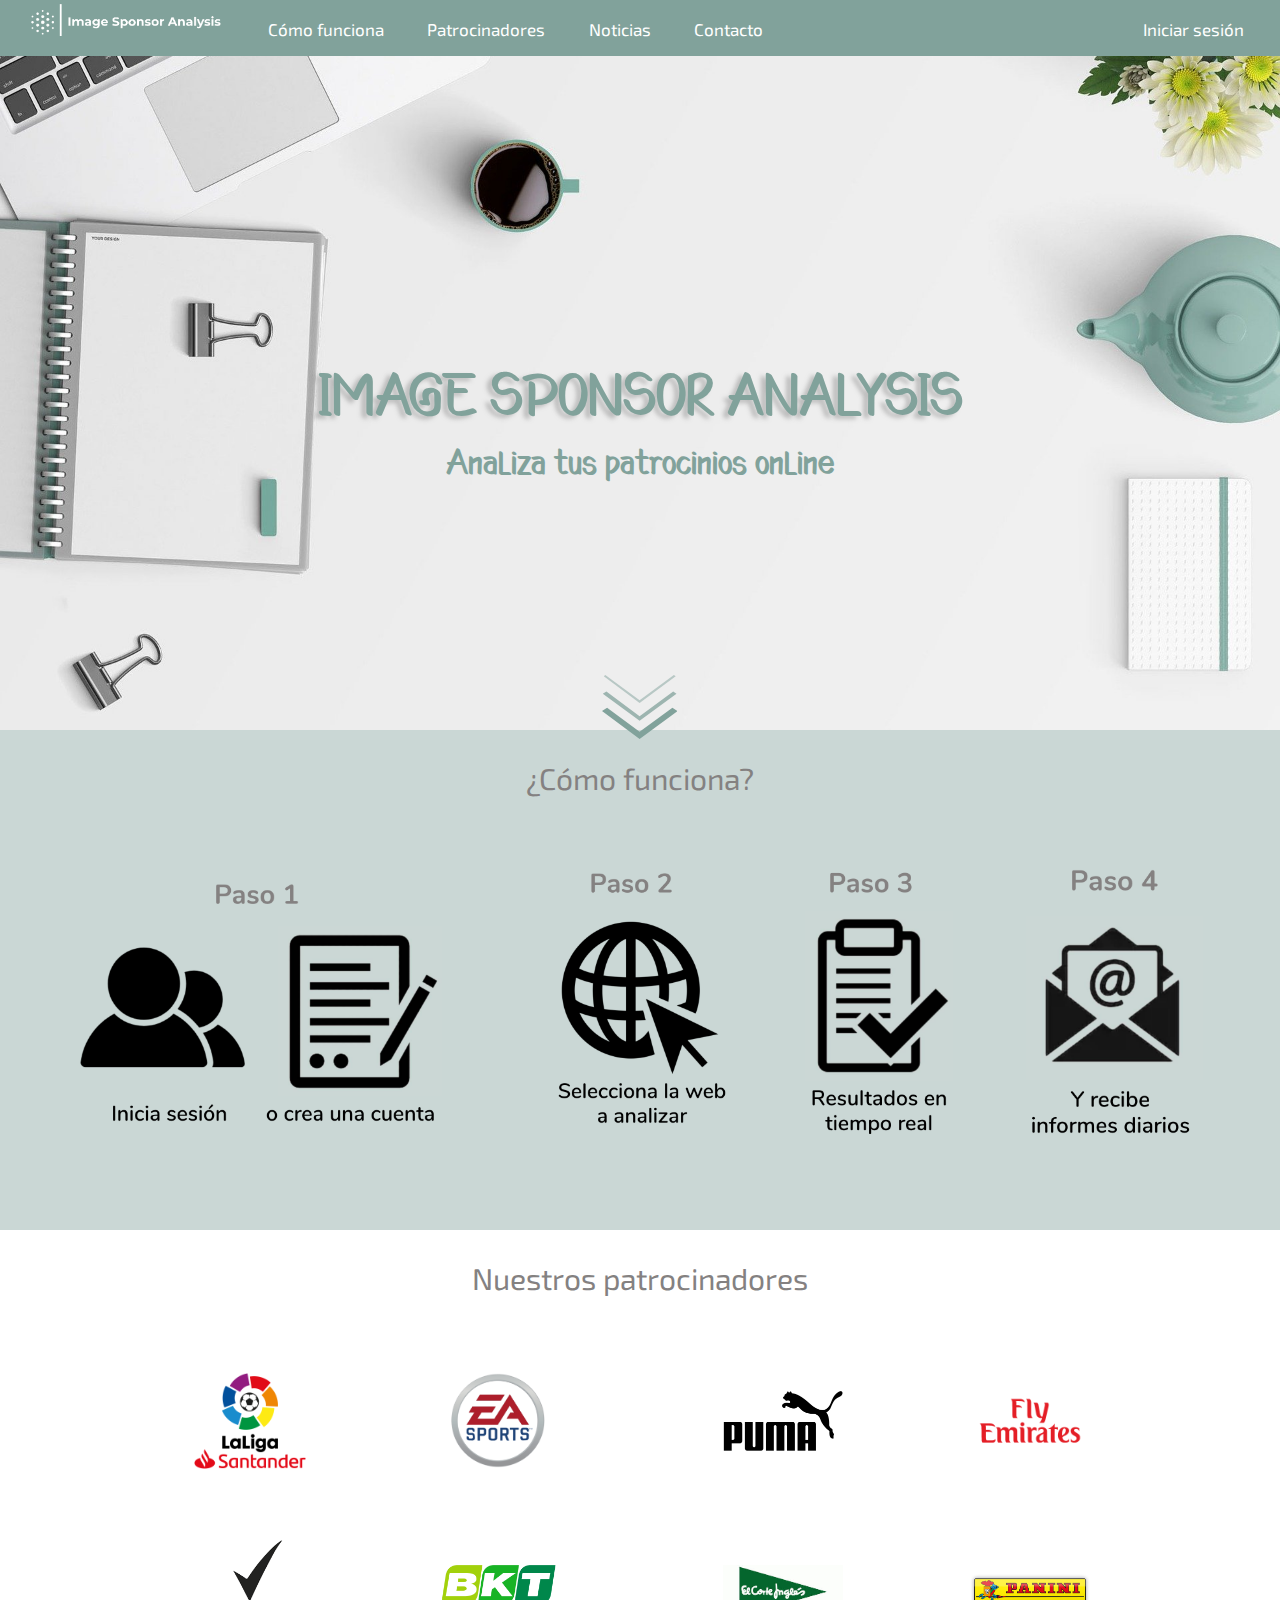
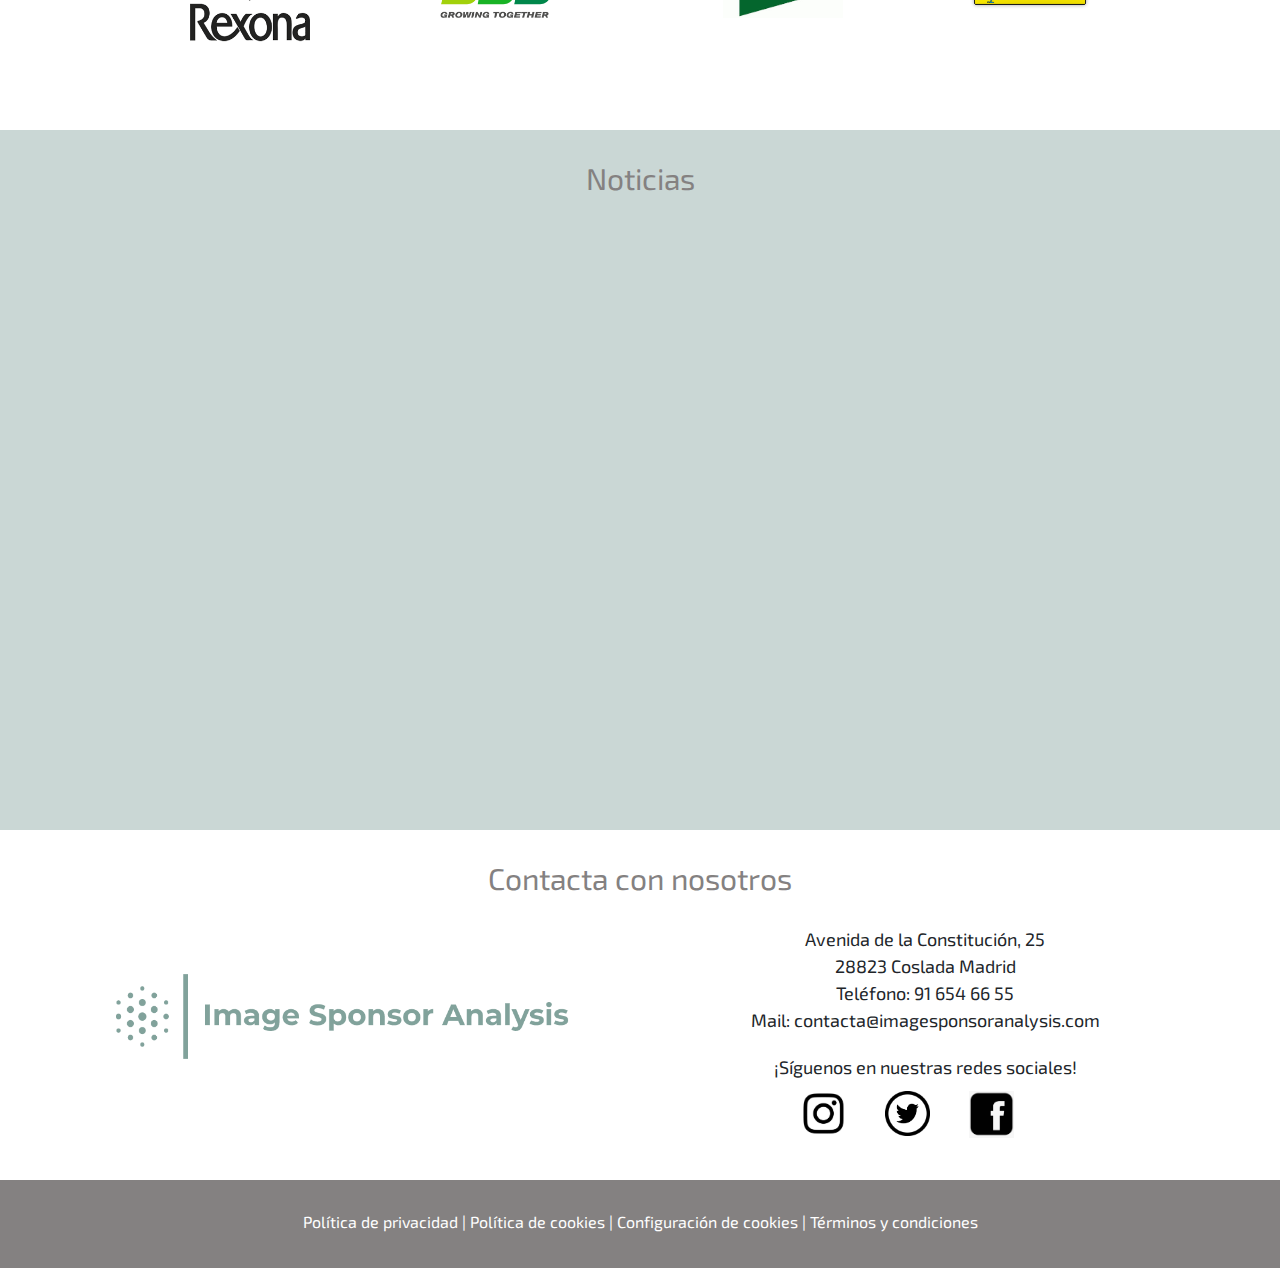
<file: index.html>
<!DOCTYPE html>
<html lang="en">
<head>
    <meta charset="UTF-8">
    <title>IMAGE SPONSOR ANALYSIS</title>
    <link rel="icon" href="/views/fav.ico" type="favicon"/>
    <link rel="stylesheet" href="css/materialize.min.css">
    <link rel="stylesheet" href="css/bootstrap.min.css">
    <link rel="stylesheet" href="css/bootstrap-grid.min.css">
    <link rel="stylesheet" href="css/bootstrap-reboot.min.css">    
    <link rel="stylesheet" href="//cdn.datatables.net/1.10.20/js/jquery.dataTables.min.js">  
    <link rel="stylesheet" href="https://cdnjs.cloudflare.com/ajax/libs/animate.css/4.1.0/animate.min.css"/>
    <link rel="stylesheet" href="css/styles.css">  
    
    <script src="js/materialize.min.js"></script>
    <script src="js/jquery.js"></script>
    <script src="https://maxcdn.bootstrapcdn.com/bootstrap/3.4.0/js/bootstrap.min.js"></script>
    <script src="js/jquery.aniview.js"></script>
    <script src="js/index.js"></script>
</head>
<body>
<header class="d-flex">
    <div class="nav">
        <ul>
          <li class="home"><a id="link-home" href="#/" class="logo-image"></a></li>
          <li class="how-it-work"><a id="link-how-it-work" href="#/">Cómo funciona</a></li>
          <li class="sponsor"><a id="link-sponsor" href="#/">Patrocinadores</a></li>
          <li class="news"><a id="link-news" href="#">Noticias</a></li>
          <li class="contact"><a id="link-contact" href="#">Contacto</a></li>
        </ul>
        <ul class="list-right">
            <li class="login"><a id="link-login" href="/views/login.html">Iniciar sesión</a></li>
        </ul>
      </div>
</header>
<section id="section-home">
    <div class="image-bg">
        <h1 class="title-header">IMAGE SPONSOR ANALYSIS</h1>
        <h2 class="subtitle-header">Analiza tus patrocinios online</h2>
        <svg id="more-arrows">
            <polygon class="arrow-top" points="37.6,27.9 1.8,1.3 3.3,0 37.6,25.3 71.9,0 73.7,1.3 "/>
            <polygon class="arrow-middle" points="37.6,45.8 0.8,18.7 4.4,16.4 37.6,41.2 71.2,16.4 74.5,18.7 "/>
            <polygon class="arrow-bottom" points="37.6,64 0,36.1 5.1,32.8 37.6,56.8 70.4,32.8 75.5,36.1 "/>
        </svg>
    </div>
</section>
<section id="section-how-it-work">
    <div class="image-how-it-work">
        <div class="container text-center">            
            <div class="row">
                <div class="col-lg-12">
                    <h2 class="title-section">¿Cómo funciona?</h2>
                </div>
                <div class="col-lg-4 col-md-6 col-xs-6 how-it-work-step-1">
                </div>
                <div class="col-lg-3 col-md-6 col-xs-6 how-it-work-step-2">
                </div>
                <div class="col-lg-3 col-md-6 col-xs-6 how-it-work-step-3">
                </div>
                <div class="col-lg-2 col-md-6 col-xs-6 how-it-work-step-4">
                </div>
            </div>
        </div>
    </div>
</section>
<section id="section-sponsor">
    <div class="bg-sponsor">
        <div class="container text-center">            
            <div class="row">
                <div class="col-lg-12">
                    <h2 class="title-section">Nuestros patrocinadores</h2>
                </div>
                <div class="col-lg-3 col-md-3 col-xs-3 text-right">
                    <a href="https://www.laliga.com/patrocinadores" target="_blank" title="La Liga Santander">
                        <div class="logo logo-la-liga"></div>
                    </a>    
                </div>
                <div class="col-lg-3 col-md-3 col-xs-3 text-right">
                    <a href="https://www.laliga.com/patrocinadores" target="_blank" title="EA Sport">
                        <div class="logo logo-ea-sport"></div>
                    </a>
                </div>
                <div class="col-lg-3 col-md-3 col-xs-3 text-left">
                    <a href="https://www.laliga.com/patrocinadores" target="_blank" title="Puma">
                        <div class="logo logo-puma"></div>
                    </a>
                </div>
                <div class="col-lg-3 col-md-3 col-xs-3 text-left">
                    <a href="https://www.laliga.com/patrocinadores" target="_blank" title="Fly Emirates">
                        <div class="logo logo-fly-emirates"></div>
                    </a>
                </div>
                <div class="col-lg-3 col-md-3 col-xs-3 text-right">
                    <a href="https://www.laliga.com/patrocinadores" target="_blank" title="Rexona">
                        <div class="logo logo-rexona"></div>
                    </a>    
                </div>
                <div class="col-lg-3 col-md-3 col-xs-3 text-right">
                    <a href="https://www.laliga.com/patrocinadores" target="_blank" title="BKT">
                        <div class="logo logo-bkt"></div>
                    </a>
                </div>
                <div class="col-lg-3 col-md-3 col-xs-3 text-left">
                    <a href="https://www.laliga.com/patrocinadores" target="_blank" title="El Corte Inglés">
                        <div class="logo logo-el-corte-ingles"></div>
                    </a>
                </div>
                <div class="col-lg-3 col-md-3 col-xs-3 text-left">
                    <a href="https://www.laliga.com/patrocinadores" target="_blank" title="Panini">
                        <div class="logo logo-panini"></div>
                    </a>
                </div>
            </div>
        </div>
    </div>
</section>
<section id="section-news">
    <div class="bg-news">
        <div class="container text-center">            
            <div class="row">
                <div class="col-lg-12">
                    <h2 class="title-section">Noticias</h2>
                </div>
                <div class="col-lg-6 col-md-6 col-xs-12 news-left">
                    <a href="https://informationisbeautiful.net/visualizations/mega-what-the-worlds-biggest-and-most-notable-power-plants/" target="_blank" title="Information is Beautiful">
                        <div class="news news-left-1"></div>
                    </a>
                </div>
                <div class="col-lg-6 col-md-6 col-xs-12 news-right">
                    <a href="https://informationisbeautiful.net/beautifulnews/" target="_blank" title="Information is Beautiful">
                        <div class="news news-right-1"></div>
                    </a>
                </div>
                <div class="col-lg-6 col-md-6 col-xs-12 news-left">
                    <a href="https://informationisbeautiful.net/visualizations/diversity-in-tech/" target="_blank" title="Information is Beautiful">
                        <div class="news news-left-2"></div>
                    </a>
                </div>
                <div class="col-lg-6 col-md-6 col-xs-12 news-right">
                    <a href="https://informationisbeautiful.net/visualizations/mountains-out-of-molehills/" target="_blank" title="Information is Beautiful">
                        <div class="news news-right-2"></div>
                    </a>
                </div>
            </div>
        </div>
    </div>
</section>
<section id="section-contact">
    <div class="bg-contact">
        <div class="container text-center">            
            <div class="row">
                <div class="col-lg-12">
                    <h2 class="title-section">Contacta con nosotros</h2>
                </div>
                <div class="col-lg-6 col-md-6 col-xs-12">
                    <div class="logo-bg-contact"></div>
                </div>
                <div class="col-lg-6 col-md-6 col-xs-12">
                    <div class="info-contact">
                        Avenida de la Constitución, 25 <br>
                        28823 Coslada Madrid <br>
                        Teléfono: 91 654 66 55
                        <br>
                        Mail: contacta@imagesponsoranalysis.com <br>
                    </div>
                    <div class="info-rrss">
                        ¡Síguenos en nuestras redes sociales! <br>
                        <span class="logo-instagram"></span>
                        <span class="logo-twitter"></span>
                        <span class="logo-fb"></span>                        
                    </div>
                </div>
            </div>
        </div>
    </div>
</section>

<footer>
    <div class="footer-info">
        Política de privacidad | Política de cookies | Configuración de cookies | Términos y condiciones 
    </div>
</footer>
</body>
</html>
</file>
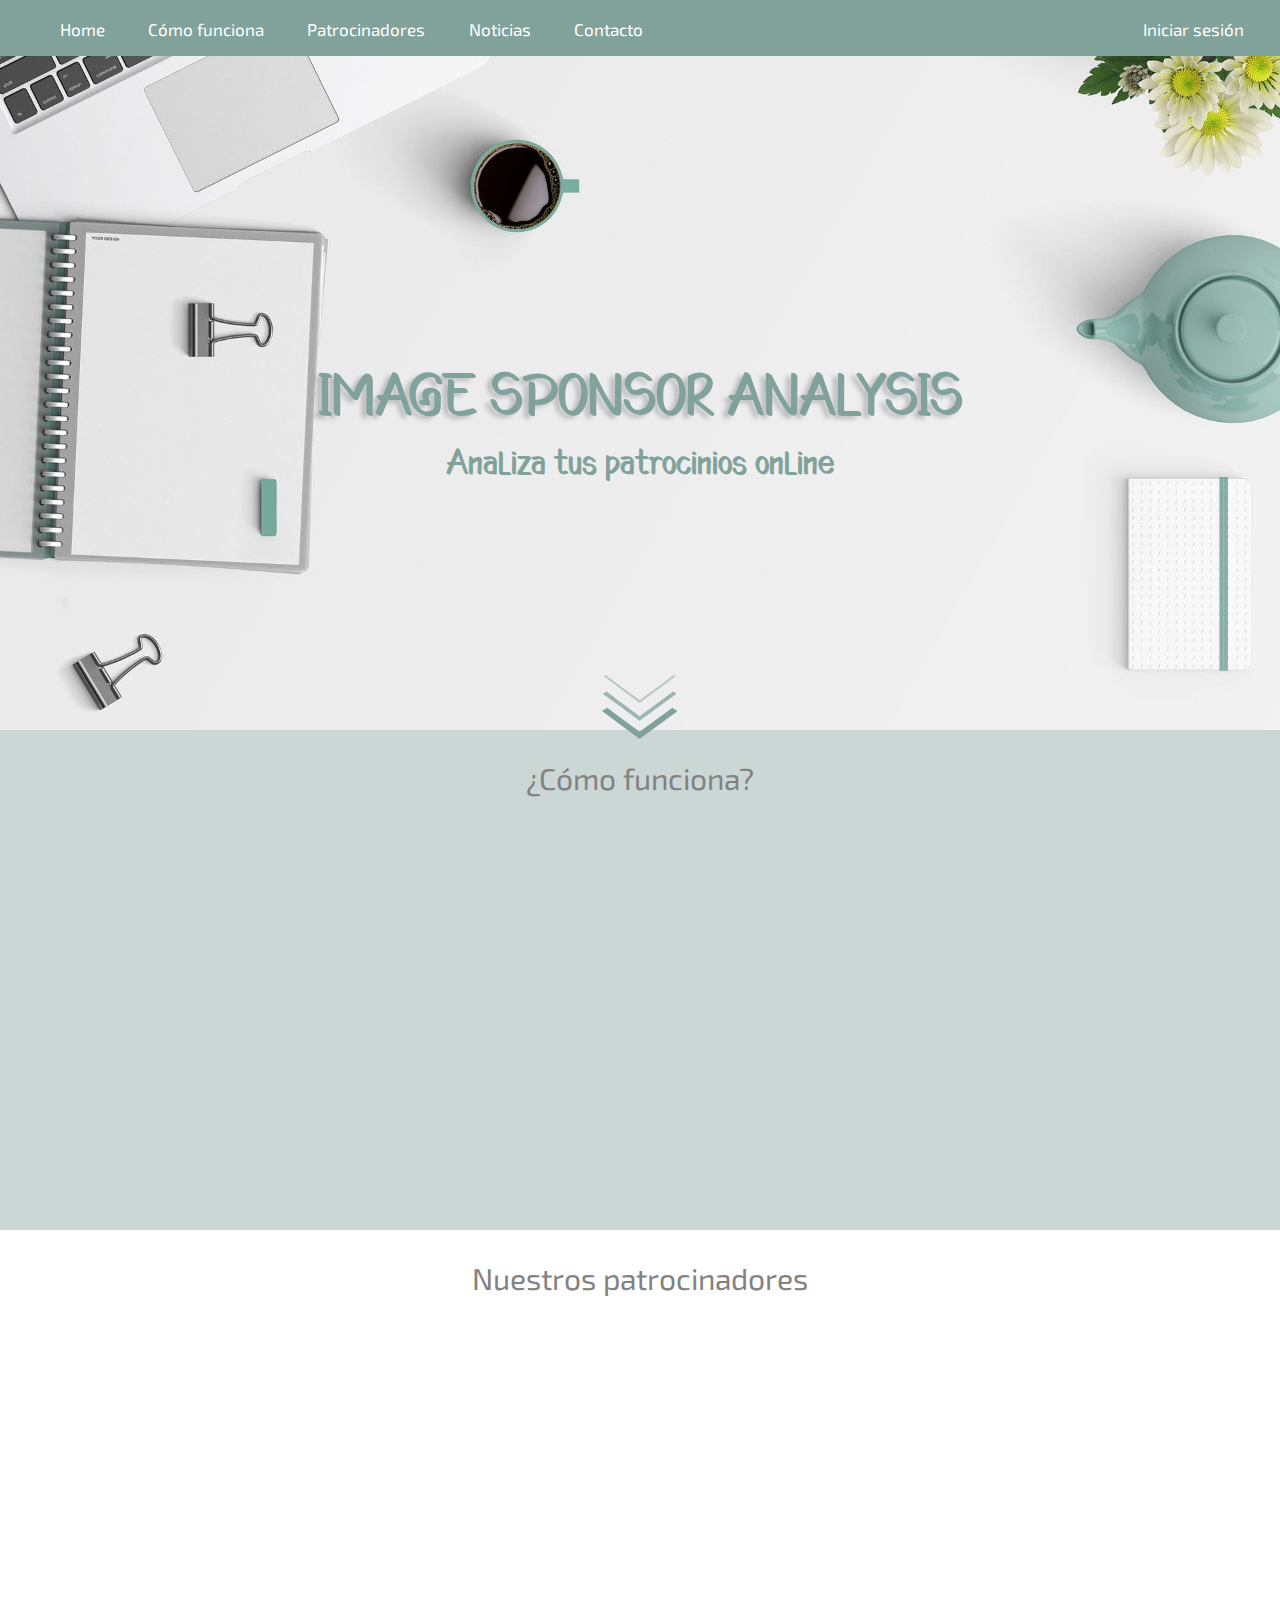
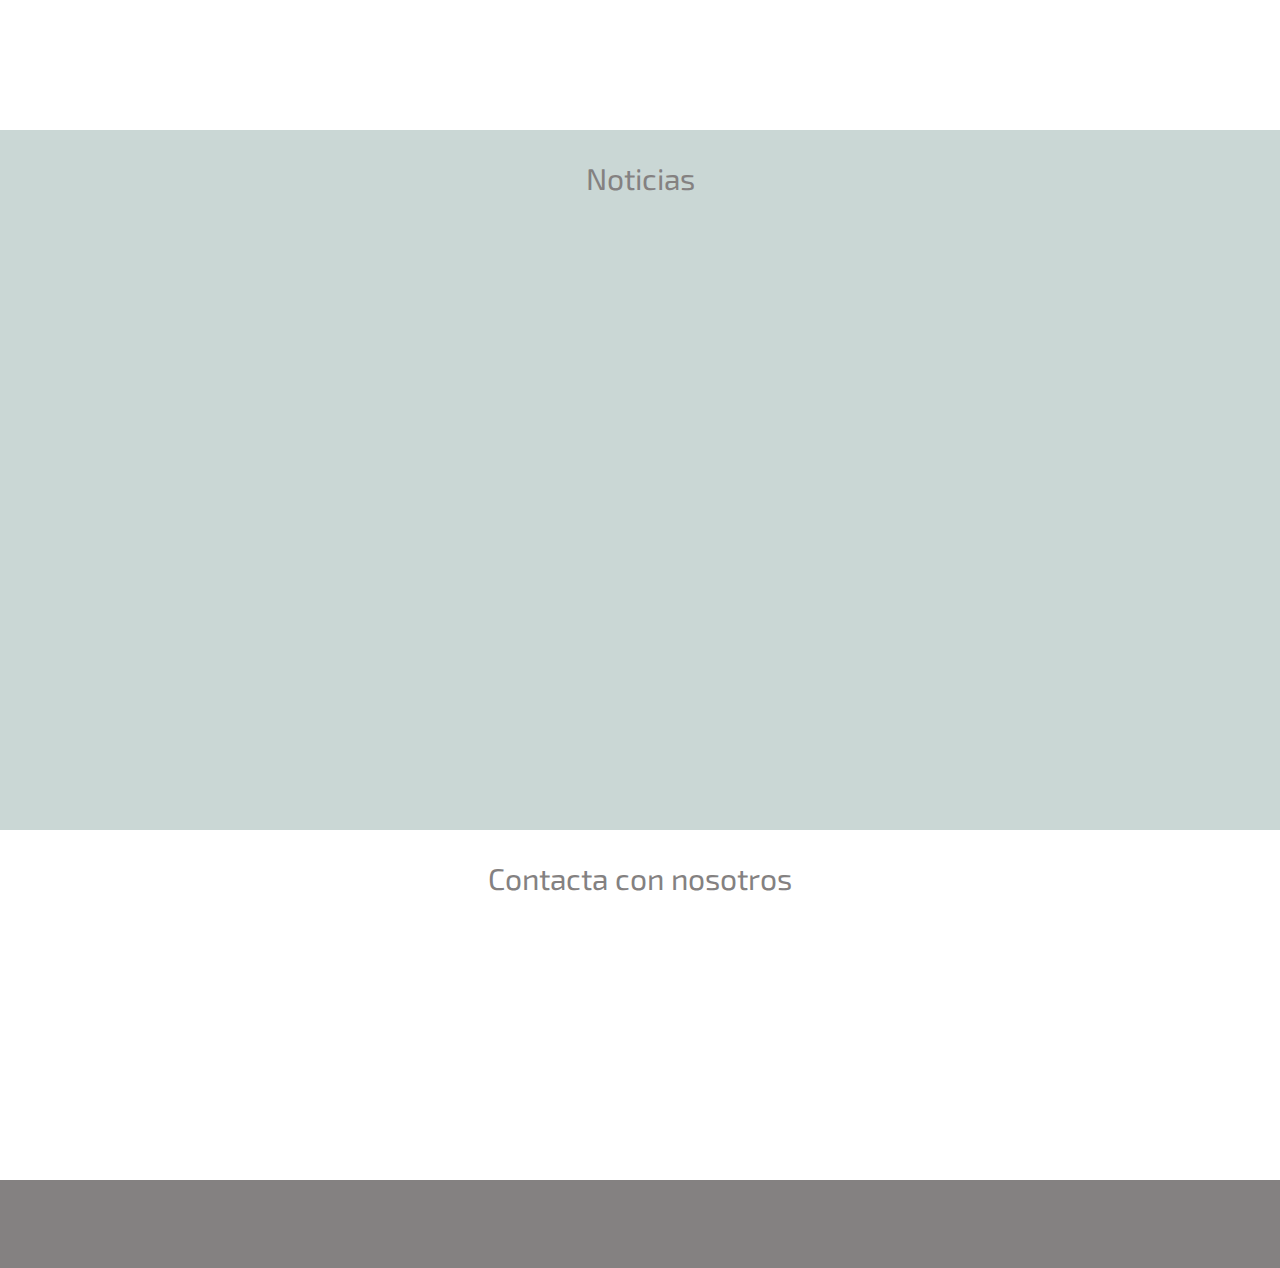
<file: views/index.html>
<!DOCTYPE html>
<html lang="en">
<head>
    <meta charset="UTF-8">
    <title>IMAGE SPONSOR ANALYSIS</title>
    <link rel="icon" href="favicon.ico" type="views/favicon"/>
    <link rel="stylesheet" href="../css/materialize.min.css">
    <link rel="stylesheet" href="../css/bootstrap.min.css">
    <link rel="stylesheet" href="../css/bootstrap-grid.min.css">
    <link rel="stylesheet" href="../css/bootstrap-reboot.min.css">    
    <link rel="stylesheet" href="//cdn.datatables.net/1.10.20/js/jquery.dataTables.min.js">  
    <link rel="stylesheet" href="../css/styles.css">  
    
    <script src="../js/materialize.min.js"></script>
    <script src="../js/jquery.js"></script>
    <script src="https://maxcdn.bootstrapcdn.com/bootstrap/3.4.0/js/bootstrap.min.js"></script>
    <script src="../js/index.js"></script>
</head>
<body>
<header class="d-flex">
    <div class="nav">
        <ul>
          <li class="home"><a id="link-home" href="#/">Home</a></li>
          <li class="how-it-work"><a id="link-how-it-work" href="#/">Cómo funciona</a></li>
          <li class="sponsor"><a id="link-sponsor" href="#/">Patrocinadores</a></li>
          <li class="news"><a id="link-news" href="#">Noticias</a></li>
          <li class="contact"><a id="link-contact" href="#">Contacto</a></li>
        </ul>
        <ul class="list-right">
            <li class="login"><a id="link-login" href="/views/sponsor.html">Iniciar sesión</a></li>
        </ul>
      </div>
</header>
<section>
    <div class="image-bg">
        <h1 class="title-header">IMAGE SPONSOR ANALYSIS</h1>
        <h2 class="subtitle-header">Analiza tus patrocinios online</h2>
        <svg id="more-arrows">
            <polygon class="arrow-top" points="37.6,27.9 1.8,1.3 3.3,0 37.6,25.3 71.9,0 73.7,1.3 "/>
            <polygon class="arrow-middle" points="37.6,45.8 0.8,18.7 4.4,16.4 37.6,41.2 71.2,16.4 74.5,18.7 "/>
            <polygon class="arrow-bottom" points="37.6,64 0,36.1 5.1,32.8 37.6,56.8 70.4,32.8 75.5,36.1 "/>
        </svg>
    </div>
</section>
<section id="section-how-it-work">
    <div class="image-how-it-work">
        <div class="container text-center">            
            <div class="row">
                <div class="col-lg-12">
                    <h2 class="title-section">¿Cómo funciona?</h2>
                </div>
            </div>
        </div>
    </div>
</section>
<section id="section-sponsor">
    <div class="bg-sponsor">
        <div class="container text-center">            
            <div class="row">
                <div class="col-lg-12">
                    <h2 class="title-section">Nuestros patrocinadores</h2>
                </div>
            </div>
        </div>
    </div>
</section>
<section id="section-news">
    <div class="bg-news">
        <div class="container text-center">            
            <div class="row">
                <div class="col-lg-12">
                    <h2 class="title-section">Noticias</h2>
                </div>
            </div>
        </div>
    </div>
</section>
<section id="section-contact">
    <div class="bg-contact">
        <div class="container text-center">            
            <div class="row">
                <div class="col-lg-12">
                    <h2 class="title-section">Contacta con nosotros</h2>
                </div>
            </div>
        </div>
    </div>
</section>

<footer>
    <div class="footer-info">
        
    </div>
</footer>
</body>
</html>
</file>
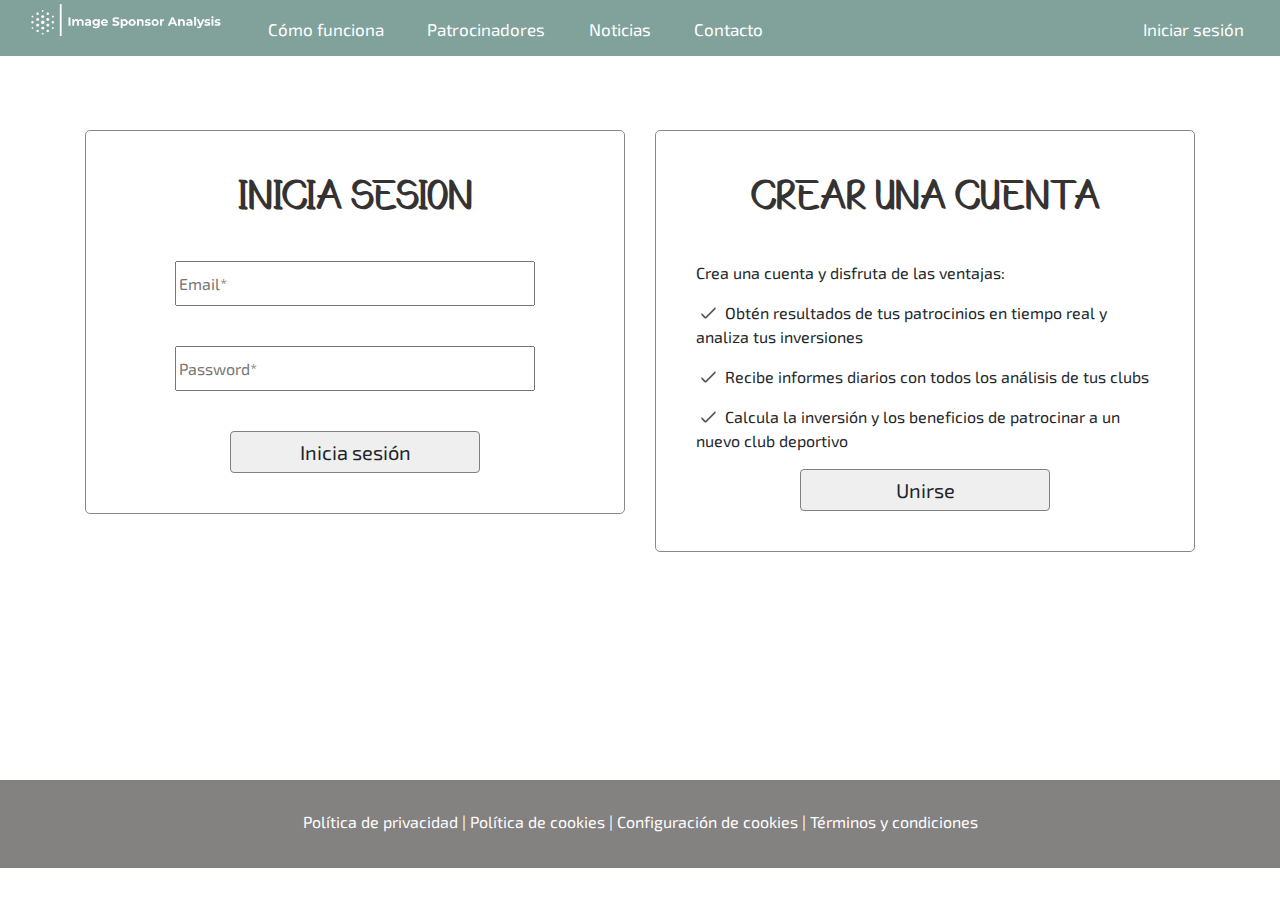
<file: views/login.html>
<!DOCTYPE html>
<html lang="en">
    <head>
        <meta charset="UTF-8">
        <title>IMAGE SPONSOR ANALYSIS</title>
        <link rel="icon" href="fav.ico" type="views/"/>
        <link rel="stylesheet" href="../css/bootstrap.min.css">
        <link rel="stylesheet" href="../css/bootstrap-grid.min.css">
        <link rel="stylesheet" href="../css/bootstrap-reboot.min.css">    
        <link rel="stylesheet" href="../css/styles.css">  
        
        <script src="https://apis.google.com/js/api.js"></script> 
        <script src="../js/jquery.js"></script>
        <script src="https://maxcdn.bootstrapcdn.com/bootstrap/3.4.0/js/bootstrap.min.js"></script>
        <script src="../js/login.js"></script>
    </head>
<body>
<header class="d-flex">
    <div class="nav">
        <ul>
          <li class="home"><a id="link-home" href="../index.html" class="logo-image"></a></li>
          <li class="how-it-work"><a id="link-how-it-work" href="../index.html">Cómo funciona</a></li>
          <li class="sponsor"><a id="link-sponsor" href="../index.html">Patrocinadores</a></li>
          <li class="news"><a id="link-news" href="../index.html">Noticias</a></li>
          <li class="contact"><a id="link-contact" href="../index.html">Contacto</a></li>
        </ul>
        <ul class="list-right">
            <li class="login"><a id="link-login" href="#">Iniciar sesión</a></li>
        </ul>
    </div>
</header>
<section id="section-login">
    <div class="image-login">
        <div class="container text-center">    
            <div class="row">
                <div class="col-lg-6 col-md-6 col-xs-6 text-center">                
                    <div class="login-box">
                        <form action="/views/sponsor.html">
                            <div class="row row-login">
                                <div class="col-lg-12 col-md-12 col-xs-12 text-center">
                                    <h2 class="subtitle-header-login">INICIA SESIÓN</h2>
                                </div>
                            </div>       
                            <div class="row row-login">
                                <div class="col-lg-12 col-md-12 col-xs-12 text-center">
                                    <input type="email" name="email*" class="text-input" placeholder="Email*" required pattern="[a-z0-9._%+-]+@[a-z0-9.-]+\.[a-z]{2,}$">
                                </div>
                            </div>
                            <div class="row row-login">
                                <div class="col-lg-12 col-md-12 col-xs-12 text-center">
                                    <input type="password" name="pass*" class="text-input" placeholder="Password*" required >
                                </div>
                            </div>
                            <div class="row">
                                <div class="col-lg-12 col-md-12 col-xs-12 text-center">
                                    <input type="submit" class="btn-login" id="btn-login" value="Inicia sesión">
                                </div>
                            </div>
                        </form>
                    </div> 
                </div>

                <div class="col-lg-6 col-md-6 col-xs-6 text-center">
                    <div class="login-box"> 
                        <div class="row row-login">
                            <div class="col-lg-12 col-md-12 col-xs-12 text-center">
                                <h2 class="subtitle-header-login">CREAR UNA CUENTA</h2>
                            </div>
                        </div>
                        <div class="row">
                            <div class="col-lg-12 col-md-12 col-xs12 text-left">
                                <p>
                                    Crea una cuenta y disfruta de las ventajas:
                                </p>
                            
                                <p>
                                    <span class="tick-logo"></span>
                                    Obtén resultados de tus patrocinios en tiempo real y analiza tus inversiones
                                </p>
                                <p>
                                    <span class="tick-logo"></span>
                                    Recibe informes diarios con todos los análisis de tus clubs
                                </p>
                                <p>
                                    <span class="tick-logo"></span>
                                    Calcula la inversión y los beneficios de patrocinar a un nuevo club deportivo
                                </p>
                            </div>
                        </div>               
                        <div class="row">
                            <div class="col-lg-12 col-md-12 col-xs12 text-center">
                                <input type="submit" class="btn-login" id="btn-login" value="Unirse">
                            </div>
                        </div>                
                    </div> 
                </div>
            </div>
        </div>
    </div>
</section>
<footer>
    <div class="footer-info">
        Política de privacidad | Política de cookies | Configuración de cookies | Términos y condiciones 
    </div>
</footer>
</body>
</html>
</file>
<file: css/styles.css>
@font-face {
    font-family: exo2;
    src: url(../fonts/exo2.woff2);
}

@font-face {
    font-family: barets;
    src: url(../fonts/barrets.ttf);
}

@font-face {
    font-family: emlatin;
    src: url(../fonts/emlatin.ttf);
}

body{
    font-family: monospace;
    overflow-x: hidden;
}

.nav{
    width: 100%;
    height: 56px;
    background-color: #81a29b;
    position: fixed;
    z-index: 99999;
    justify-content: space-between;
    font-size: 12px;
}

.nav ul {
    list-style: none;
    background-color: #81a29b;
    text-align: center;
    padding: 0;
    margin: 0;
}
.nav li {
    font-family: 'exo2', sans-serif;
    font-size: 1.2em;
    line-height: 70px;
    height: 40px;
    border-bottom: 1px solid #888;
    margin-top: -6px;
}

.nav a {
    text-decoration: none;
    color: #fff;
    display: inline-block;
    transition: .3s background-color;
}

.nav a:hover {
    background-color: none;
}

.nav a.active {
    background-color: #fff;
    color: #444;
    cursor: default;
}
.nav .list-right{
    margin-right: 20px;
}

ul:not(.browser-default) {
    padding-left: 0px;
}

@media screen and (min-width: 600px) {
    .nav li {
        width: 120px;
        border-bottom: none;
        height: 60px;
        line-height: 70px;
        font-size: 1.4em;
        width: auto;
        padding: 0 20px;
    }
}


/* Option 1 - Display Inline */
.nav li {
    display: inline-block;
    margin-right: -4px;
    width: auto;
    padding: 0 20px;
}
  

.label-info label{
    font-size: 20px;
}

.input-web input{
    width: 100%;
}

section h2{
    font-size: 28px;
    margin: 0ppx;
}

.image-bg{
    width: 100%;
    height: 730px;
    background: url('../images/bg-desktop.jpg') no-repeat;
    background-size: cover;
    background-position: 0% 30%;
}

.image-bg-sponsor{
    width: 100%;
    height: 350px;
    background: url('../images/bg-desktop.jpg') no-repeat;
    background-size: cover;
    background-position: 0% 92%;
}

.image-bg-login{
    width: 100%;
    height: 250px;
    background: url('../images/bg-desktop.jpg') no-repeat;
    background-size: cover;
    background-position: 0% 92%;
}

.title-header{
    font-family: 'barets', 'Franklin Gothic Medium', 'Arial Narrow', Arial, sans-serif;
    font-size: 60px;
    text-align: center;
    top: 360px;
    position: relative;
    color: #81a29b;
    text-shadow: -5px 3px 4px rgba(150, 150, 150, 0.55);
    margin: 0 30px;
}

.subtitle-header{
    font-family: 'barets', 'Franklin Gothic Medium', 'Arial Narrow', Arial, sans-serif;
    font-size: 36px;
    text-align: center;
    top: 370px;
    position: relative;
    color: #81a29b;
    margin: 0 30px;
}

.subtitle-header-sponsor{
    font-family: 'barets', 'Franklin Gothic Medium', 'Arial Narrow', Arial, sans-serif;
    font-size: 42px;
    text-align: center;
    top: 176px;
    position: relative;
    color: #353232;
    margin: 0 30px;
}

.subtitle-header-login{
    font-family: 'barets', 'Franklin Gothic Medium', 'Arial Narrow', Arial, sans-serif;
    font-size: 42px;
    text-align: center;
    position: relative;
    color: #353232;
    margin: 0 30px;
}

.title-section{
    font-family: 'exo2', 'Franklin Gothic Medium', 'Arial Narrow', Arial, sans-serif;
    font-size: 30px;
    color: #848181;
    margin: 30px;
}

.image-how-it-work{
    width: 100%;
    height: 500px;
    background-color: #7a9c9666;
}

.image-login{
    width: 100%;
    height: 650px;
    background-color: #fff;
}

.bg-sponsor{
    width: 100%;
    height: 500px;
    background-color: #fff;
}

.bg-news{
    width: 100%;
    height: 700px;
    background-color: #7a9c9666;
}

.bg-contact{
    width: 100%;
    height: 350px;
    background-color: #fff;
}

.image-distribution{
    width: 100%;
}

#btn-test-api, #btn-exercise-1, #btn-extra{
    margin-top: 50px;
}

.info-test-image, .info-image-1, .info-image-extra{
    display: none;
    height: 400px;
}
@media screen and (max-width: 992px) {
    .info-image-1 {
        top: 450px;
    }
}

#section-sponsor{
    font-family: 'exo2', 'Franklin Gothic Medium', 'Arial Narrow', Arial, sans-serif;
}

#section-sponsor-login{
    font-family: 'exo2', 'Franklin Gothic Medium', 'Arial Narrow', Arial, sans-serif;
    min-height: 750px;
}

#section-login{
    font-family: 'exo2', 'Franklin Gothic Medium', 'Arial Narrow', Arial, sans-serif;
    margin-top: 130px;
}

.login-box{
    border: 1px solid #888;
    border-radius: 5px;
    margin: auto;
    padding: 40px;
}

.row-login{
    margin-bottom: 40px !important;
}

.text-input{
    width: 360px;
    height: 45px;
}

.row-sponsor{
    min-height: 200px;
}

.row-result{
    min-height: 800px;
}

.title-analysis{
    font-size: 32px;
    color: #848181;
    margin: 30px;
}

.logo-web{
    margin-top: 20px;
    height: 70px;
}

.tick-logo{
    background: url(../images/tick.png) no-repeat;
    background-size: 19px;
    background-position: center;
    width: 25px;
    height: 12px;
    display: inline-block;
}

#logo-marca{
    background: url(../images/marca.png) no-repeat;
    background-size: 200px;
    background-position: center;
}

#logo-as{
    background: url(../images/as.png) no-repeat;
    background-size: 100px;
    background-position: center;
}

#logo-mundo-deportivo{
    background: url(../images/mundo-deportivo.png) no-repeat;
    background-size: 200px;
    background-position: center;
}

#logo-sport{
    background: url(../images/sport.png) no-repeat;
    background-size: 200px;
    background-position: center;
}

.col-info-json{
    margin: 50px auto;
}

.col-info-json, .col-info-json-exercise-1, .col-info-json-extra{
    margin-bottom: 50px;
    height: 550px;
    position: relative;
    display: -ms-flexbox;
    display: flex;
    -ms-flex-direction: column;
    flex-direction: column;
    min-width: 0;
    word-wrap: break-word;
    background-color: #fff;
    background-clip: border-box;
    border: 1px solid rgba(0,0,0,.125);
    border-radius: .25rem;
}

.code-json{
    text-align: left;
    font-size: 10px;
    max-height: 550px;
    overflow-y: auto;
    font-family: monospace;
    border: none;
}

.row{
    margin-bottom: 0;
}

ul:not(.browser-default) {
    padding-left: 40px;
    list-style-type: initial;
}

ul:not(.browser-default)>li {
    list-style-type: initial;
}

.card{
    margin: 0;
}

.nav-tabs {
    border-bottom: 1px solid #ddd;
}

a{
   color: #ff6f61;
}

.row-image-ej2{
    margin-top: 30px;
}

.icon-face{
    position: absolute;
    display: none;
    height:100px;
    width:100px;    
    z-index: 1;
}

.col-btn-exercise-2{
    margin: 30px 0;
}

.tick, .cross{
    display: none;
    position: absolute;
    top: 6%;
    left: 30%;
    width: 50%;
}

.row-map-show{
    display: none;
    margin: 120px auto;
    height: 500px;
    padding: 0 35px;
}

#map{
    height: 100%;
}

.lol-class {
    top: 0;
    left: 0;
    position: absolute;
    height: 70px;
    width: 60px;
    z-index: 1;
}

.image-to-analyze{
    width: 200px;
    background-size: cover;
}

.row-image{
    margin: 20px 0;
}

.col-image{
    margin: 10px 0;
}
span{
    font-size: 18px;
}

.btn-dark{
    margin: 20px;
}

#more-arrows {
    width: 75px;
    height: 65px;
    position: absolute;
    left: 47%;
    top: 75%;
}
  #more-arrows:hover polygon {
    fill: #81a29b;
    -webkit-transition: all 0.2s ease-out;
    transition: all 0.2s ease-out;
    cursor: pointer;
  }
  #more-arrows:hover polygon.arrow-bottom {
    -webkit-transform: translateY(-18px);
            transform: translateY(-18px);
  }
  #more-arrows:hover polygon.arrow-top {
    -webkit-transform: translateY(18px);
            transform: translateY(18px);
  }
  
  polygon {
    fill: #81a29b;
    -webkit-transition: all 0.2s ease-out;
    transition: all 0.2s ease-out;
  }
  polygon.arrow-middle {
    opacity: 0.75;
  }
  polygon.arrow-top {
    opacity: 0.5;
  }

  footer{
      width: 100%;
      height: 88px;
      background-color: #848181;
  }

  .footer-info{
    text-align: center;
    padding: 30px;
    color: #fff;
    font-size: 16px;
    font-family: 'exo2', 'Franklin Gothic Medium', 'Arial Narrow', Arial, sans-serif;
  }

  .progress{
    display: none;
    width: 100%;
    height: 34px;
    margin: 50px 0 20px;
  }
  
  .progress .progress-bar {
    width: 0%;
    height: 100%;
    -webkit-transition: height 0.6s ease;
    -o-transition: height 0.6s ease;
    transition: height 0.6s ease;
    background-color: #848181;
  }

.progress-info{
    font-style: italic;
    font-size: 14px;
}

.row-loading{
    min-height: 220px;
}

.row-result{
    display: none;
    min-height: 100px;
    margin-bottom: 40px;
}

.list-result{
    margin-top: 25px;
    text-align: left;
    display: inline-block;
    font-size: 18px;
}

.leyend-blue{
    width: 20px;
    height: 20px;
    background-color: #0f7f96;
    display: inline-block;
    margin-right: 7px;
    border-radius: 15px;
}

.leyend-yellow{
    width: 20px;
    height: 20px;
    background-color: #d8a407;
    display: inline-block;
    margin-right: 7px;
    border-radius: 15px;
}

.leyend-red{
    width: 20px;
    height: 20px;
    background-color: #dc3545;
    display: inline-block;
    margin-right: 7px;
    border-radius: 15px;
}

.btn-sponsor, .btn-login{
    width: 250px;
    height: 30px;
    border: 1px solid grey;
    padding: 20px 30px;
    line-height: 0;
    font-size: 20px;
    font-family: 'exo2', 'Franklin Gothic Medium', 'Arial Narrow', Arial, sans-serif;
    display: inline-block;
    font-weight: 400;
    color: #212529;
    text-align: center;
    -webkit-user-select: none;
    -moz-user-select: none;
    -ms-user-select: none;
    user-select: none;
    border-radius: .25rem;
}

.btn-sponsor:hover{
    background-color: #81a29b;
    text-decoration: none;
    color: #fff;
}

.btn-login:hover{
    background-color: #81a29b;
    text-decoration: none;
    color: #fff;
}

.logo-image{
    background: url(../images/logo-web.png) no-repeat;
    width: 205px;
    background-size: 210px;
    height: 38px;
    margin-top: 4px;
    margin-left: -40px;
}

.logo-bg-contact{
    background: url(../images/logo-bg-white.png) no-repeat;
    width: 540px;
    background-size: 520px;
    height: 150px;
}

.info-contact, .info-rrss{
    font-size: 18px;
    font-family: 'exo2', 'Franklin Gothic Medium', 'Arial Narrow', Arial, sans-serif;
}

.info-rrss{
    margin-top: 20px;
}

.logo-instagram, .logo-twitter, .logo-fb{
    width: 80px;
    height: 60px;
    display: inline-block;
    margin-top: 10px;
}

.logo-instagram{
    background: url(../images/logo-insta.png) no-repeat;
    background-size: 75px;
    background-position: -15px -15px;
}

.logo-twitter{
    background: url(../images/logo-twitter.png) no-repeat;
    background-size: 45px;
}

.logo-fb{
    background: url(../images/logo-fb.png) no-repeat;
    background-size: 45px;
}

@keyframes bounceInRight {
    from,
    60%,
    75%,
    90%,
    to {
      animation-timing-function: cubic-bezier(0.215, 0.61, 0.355, 1);
    }
  
    from {
      opacity: 0;
      transform: translate3d(3000px, 0, 0) scaleX(3);
    }
  
    60% {
      opacity: 1;
      transform: translate3d(-25px, 0, 0) scaleX(1);
    }
  
    75% {
      transform: translate3d(10px, 0, 0) scaleX(0.98);
    }
  
    90% {
      transform: translate3d(-5px, 0, 0) scaleX(0.995);
    }
  
    to {
      transform: translate3d(0, 0, 0);
    }
  }
  
  .bounceInRight {
    animation: bounceInRight;
    animation-duration: 2s;
  }

  @keyframes bounceInLeft {
    from,
    60%,
    75%,
    90%,
    to {
      animation-timing-function: cubic-bezier(0.215, 0.61, 0.355, 1);
    }
  
    0% {
      opacity: 0;
      transform: translate3d(-3000px, 0, 0) scaleX(3);
    }
  
    60% {
      opacity: 1;
      transform: translate3d(25px, 0, 0) scaleX(1);
    }
  
    75% {
      transform: translate3d(-10px, 0, 0) scaleX(0.98);
    }
  
    90% {
      transform: translate3d(5px, 0, 0) scaleX(0.995);
    }
  
    to {
      transform: translate3d(0, 0, 0);
    }
  }
  
  .bounceInLeft {
    animation: bounceInLeft;
    animation-duration: 2s;
  }


.news-left, .news-right{
    opacity: 0;
}

.news{
    width: 420px;
    height: 265px;
    display: inline-block;
    margin-top: 10px;
    border-radius: 10px;
}

.news-left-1{
    background: url(../images/news-left-1.png) no-repeat;
    background-size: 420px;
}

.news-right-1{
    background: url(../images/news-right-1.png) no-repeat;
    background-size: 420px;
}

.news-left-2 {
    background: url(../images/news-left-2.png) no-repeat;
    background-size: 420px;
}

.news-right-2{
    background: url(../images/news-right-2.png) no-repeat;
    background-size: 420px;
}

.news-left-1:hover, .news-right-1:hover, .news-left-2:hover, .news-right-2:hover{
    background-size: 430px;
    width: 430px;
}

.logo{
    height: 150px;
    margin: 20px 30px 0;
}

.logo-la-liga{
    background: url(../images/logos-patrocinadores/la-liga.png) no-repeat;
    background-size: 120px;
    background-position: right center;
}

.logo-fly-emirates{
    background: url(../images/logos-patrocinadores/fly-emirates.png) no-repeat;
    background-size: 120px;
    background-position: left center;
}

.logo-ea-sport{
    background: url(../images/logos-patrocinadores/ea-sport.png) no-repeat;
    background-size: 100px;
    background-position: center center;
}

.logo-puma{
    background: url(../images/logos-patrocinadores/puma.png) no-repeat;
    background-size: 120px;
    background-position: center center;

}

.logo-rexona{
    background: url(../images/logos-patrocinadores/rexona.png) no-repeat;
    background-size: 120px;
    background-position: right center;
}

.logo-bkt{
    background: url(../images/logos-patrocinadores/bkt.png) no-repeat;
    background-size: 120px;
    background-position: center center;
}

.logo-el-corte-ingles{
    background: url(../images/logos-patrocinadores/el-corte-ingles.jpeg) no-repeat;
    background-size: 120px;
    background-position: center center;
}

.logo-panini{
    background: url(../images/logos-patrocinadores/panini.png) no-repeat;
    background-size: 120px;
    background-position: left center;
}

.how-step{
    display: inline-block;
    margin: 30px;
    width: 380px;
    height: 300px;
    background-size: 380px;
}

.how-it-work-step-1{
    background: url(../images/step-1.png) no-repeat;
    background-size: 380px;
    height: 350px;
    background-position: center;
}

.how-it-work-step-1:hover{
    background-size: 390px;
}

.how-it-work-step-2{
    background: url(../images/step-2.png) no-repeat;
    background-size: 190px;
    height: 350px;
    background-position: right;
}

.how-it-work-step-2:hover{
    background-size: 200px;
}

.how-it-work-step-3{
    background: url(../images/step-3.png) no-repeat;
    background-size: 160px;
    height: 350px;
    background-position: center;
}

.how-it-work-step-3:hover{
    background-size: 170px;
}

.how-it-work-step-4{
    background: url(../images/step-4.png) no-repeat;
    background-size: 187px;
    height: 350px;
    background-position: left;
}

.how-it-work-step-4:hover{
    background-size: 197px;
}

.image-rm-1{
    background: url(../images/real-madrid/RM-1.jpg) no-repeat;
}

.image-rm-2{
    background: url(../images/real-madrid/RM-3.jpg) no-repeat;
}

.image-rm-3{
    background: url(../images/real-madrid/RM-18.jpg) no-repeat;
}

.image-rm-4{
    background: url(../images/real-madrid/RM-20.jpg) no-repeat;
}

.image-rm-5{
    background: url(../images/real-madrid/RM-67.jpg) no-repeat;
}

.image-rm-6{
    background: url(../images/real-madrid/RM-97.jpg) no-repeat;
}

.image-rm-min{
    background-size: contain;
    background-position: center center;
    width: auto;
    height: 100px;
    transition: transform .2s;
    z-index: 1;
    position: absolute;
    top: 20px;
    left: 0;
    right: 0;
}

.image-rm-min:hover{
    transform: scale(2.5);
    cursor: pointer;
    z-index: 3;
}
</file>
